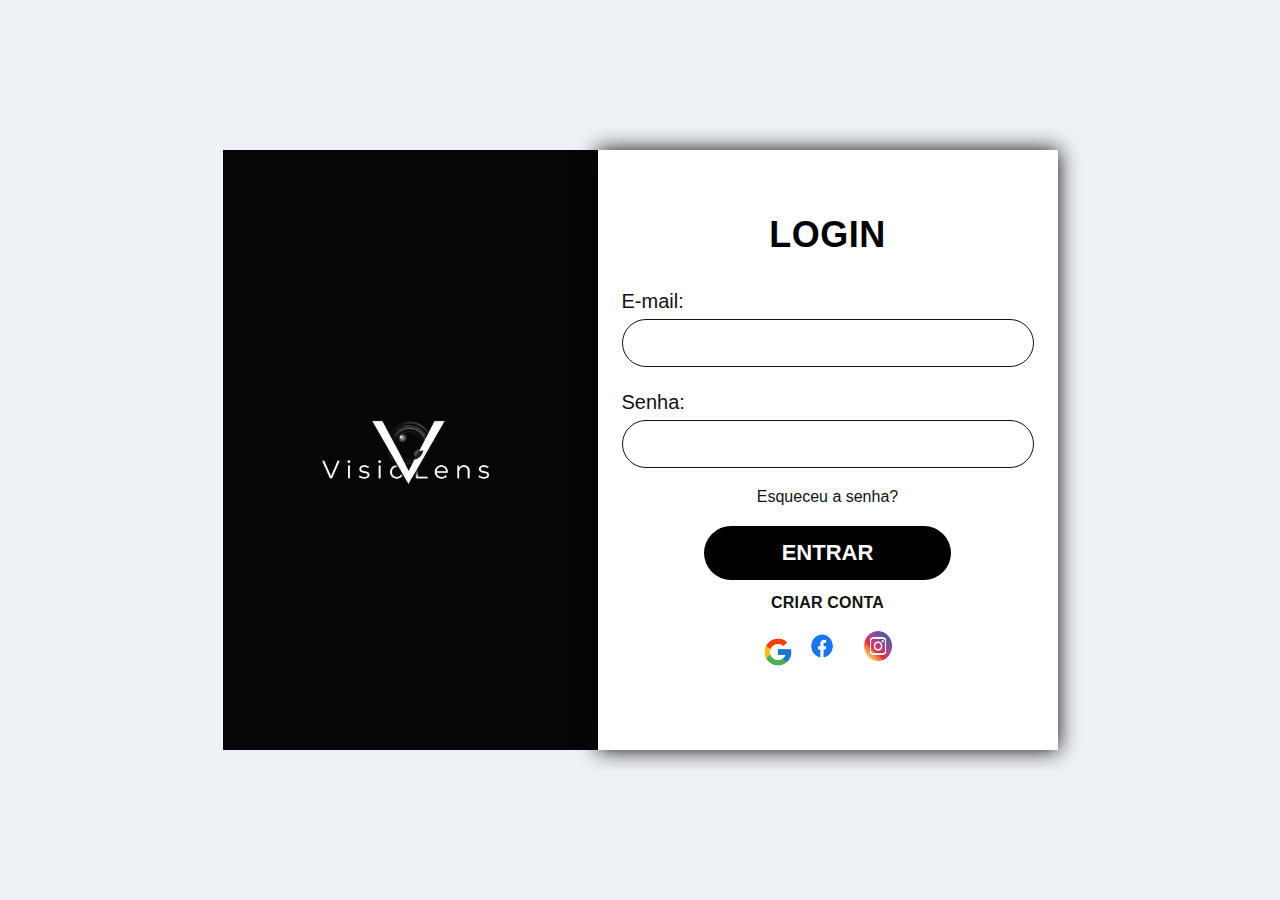
<file: Login/index.html>
<!doctype html>
<html lang="en">
<head>
    <meta charset="utf-8">
    <meta name="viewport" content="width=device-width, initial-scale=1">
    <title>VisioLens</title>
    <link href="https://cdn.jsdelivr.net/npm/bootstrap@5.3.7/dist/css/bootstrap.min.css" rel="stylesheet" integrity="sha384-LN+7fdVzj6u52u30Kp6M/trliBMCMKTyK833zpbD+pXdCLuTusPj697FH4R/5mcr" crossorigin="anonymous">
    <link rel="stylesheet" href="style.css">
</head>  
<body>
    <!-- INICIO - TELA LOGIN-->
    <link href="file:///C:/Users/2023102020078/Downloads/4ux3QRQ9Zlgg5KPqKlcOP.jpg" rel="stylesheet">
    <div id="tela-login">
    <div class="container">
        <img src="LogoVisioLens.jpeg" alt="LogoVisioLens">
    </div>

    <div class="login">
        <h2>Login</h2>
         <form action="login">
            <label for="email">E-mail:</label>
            <input class="label-email" type="email" id="email">
            <label for="senha">Senha:</label>
            <input class="label-senha" type="password" id="senha">
            <a href="esquecerSenha.html">Esqueceu a senha?</a>
            <button type="submit">ENTRAR</button>
            <a href="../Usuario/usuario.html">CRIAR CONTA</a>

            <div class="social-icons">
                <a href="https://www.google.com">
                    <img src="LogoGoogle.png" alt="LogoGoogle">
                </a>
                <a href="https://www.facebook.com/login/?locale=pt_BR">
                    <img src="LogoFacebook.png" alt="LogoFaceBook">
                </a>
                <a href="https://www.instagram.com/accounts/login/?next=%2Firmkrgl%2F&source=private_profile&locale=pt_BR">
                    
                </a>
                <img src="LogoInstagram.png" alt="LogoInstagram">
              </div>
         </form>
    </div>
</div>
<!-- FIM - TELA DE LOGIN-->


</body>
</html>
</file>
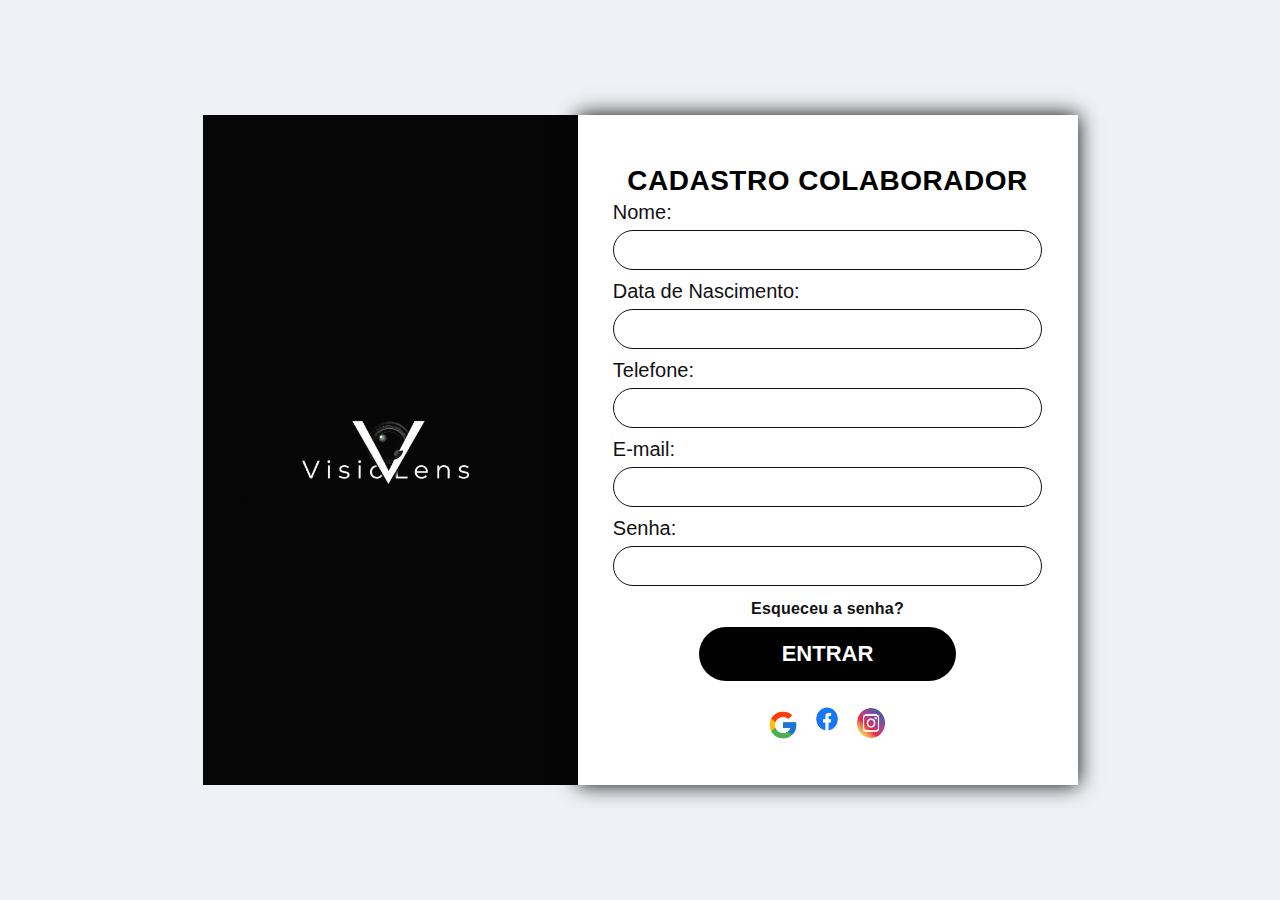
<file: colaborador.html>
<!doctype html>
<html lang="en">
<head>
    <meta charset="utf-8">
    <meta name="viewport" content="width=device-width, initial-scale=1">
    <title>VisioLens</title>
    <link href="https://cdn.jsdelivr.net/npm/bootstrap@5.3.7/dist/css/bootstrap.min.css" rel="stylesheet" integrity="sha384-LN+7fdVzj6u52u30Kp6M/trliBMCMKTyK833zpbD+pXdCLuTusPj697FH4R/5mcr" crossorigin="anonymous">
    <link rel="stylesheet" href="colaborador.css">
</head>  
<body>
    <!-- INICIO - TELA USUARIO-->
    <link href="file:///C:/Users/2023102020078/Downloads/4ux3QRQ9Zlgg5KPqKlcOP.jpg" rel="stylesheet">
    <div id="tela-login">
    <div class="container">
        <img src="LogoVisioLens.jpeg" alt="LogoVisioLens">
    </div>

    <div class="colaborador">
        <h2>Cadastro colaborador</h2>
         <form action="cadastroColaborador">
            
            <label for="nome">Nome:</label>
            <input class="label-nome" type="nome" id="nome">

            <label for="dataNasci">Data de Nascimento:</label>
            <input class="label-dataNasc" type="dataNasc" id="dataNasc">

            <label for="Telefone">Telefone:</label>
            <input class="label-telefone" type="telefone" id="telefone">

            <label for="email">E-mail:</label>
            <input class="label-email" type="email" id="email">

            <label for="senha">Senha:</label>
            <input class="label-senha" type="password" id="senha">
            <a href="esquecerSenha.html">Esqueceu a senha?</a>
            <button type="submit">ENTRAR</button>
            
          
            <div class="social-icons">
                <a href="https://www.google.com">
                    <img src="LogoGoogle.png" alt="LogoGoogle">
                </a>
                <a href="https://www.facebook.com/login/?locale=pt_BR">
                    <img src="LogoFacebook.png" alt="LogoFaceBook">
                </a>
                <a href="https://www.instagram.com/accounts/login/?next=%2Firmkrgl%2F&source=private_profile&locale=pt_BR">
                    <img src="LogoInstagram.png" alt="LogoInstagram">
                </a>
                
              </div>
         </form>
    </div>
</div>
<!-- FIM - TELA DE USUÁRIO->


</body>
</html>
</file>
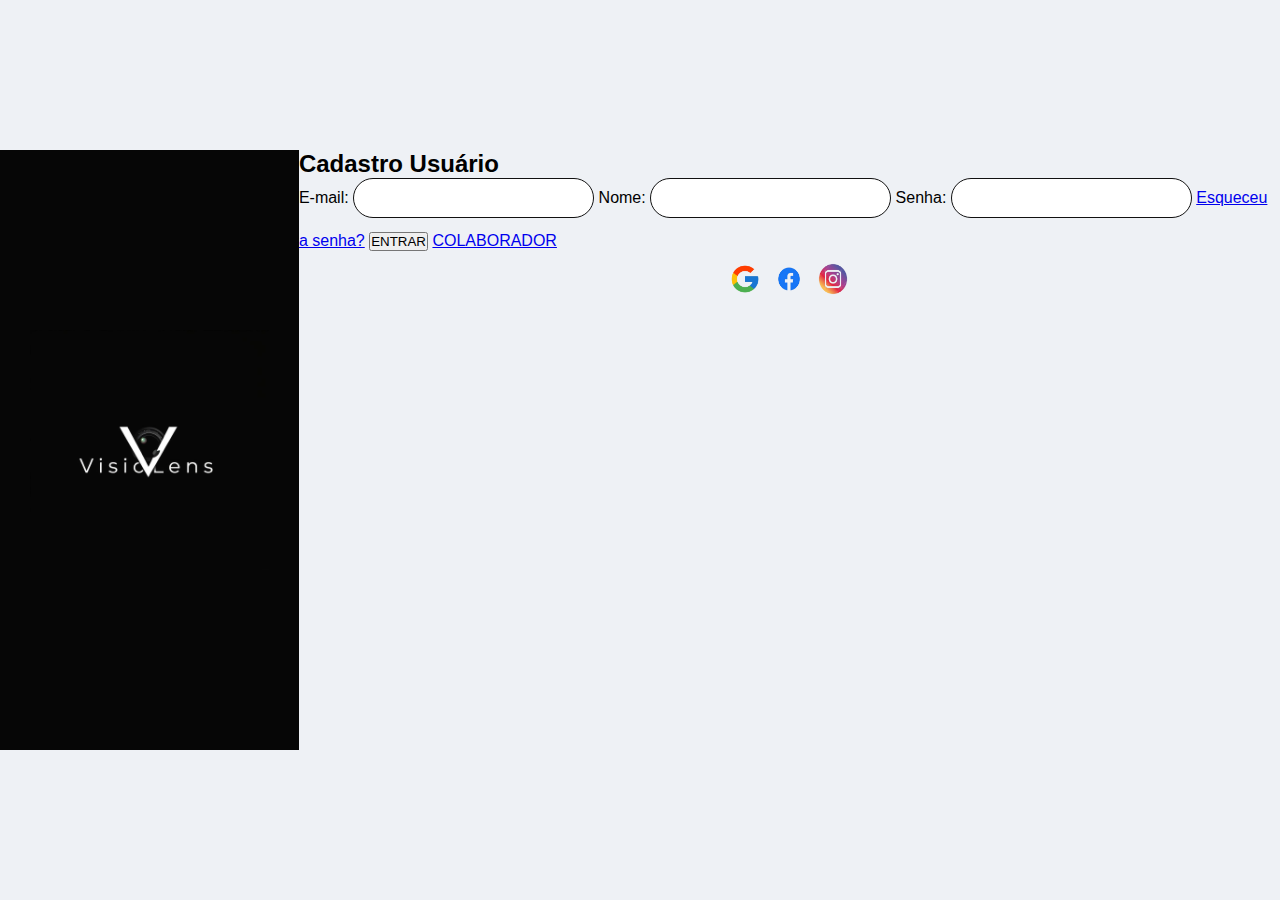
<file: usuario.html>
<!doctype html>
<html lang="en">
<head>
    <meta charset="utf-8">
    <meta name="viewport" content="width=device-width, initial-scale=1">
    <title>VisioLens</title>
    <link href="https://cdn.jsdelivr.net/npm/bootstrap@5.3.7/dist/css/bootstrap.min.css" rel="stylesheet" integrity="sha384-LN+7fdVzj6u52u30Kp6M/trliBMCMKTyK833zpbD+pXdCLuTusPj697FH4R/5mcr" crossorigin="anonymous">
    <link rel="stylesheet" href="usuario.css">
</head>  
<body>
    <!-- INICIO - TELA LOGIN-->
    <link href="file:///C:/Users/2023102020078/Downloads/4ux3QRQ9Zlgg5KPqKlcOP.jpg" rel="stylesheet">
    <div id="tela-login">
    <div class="container">
        <img src="LogoVisioLens.jpeg" alt="LogoVisioLens">
    </div>

    <div class="login">
        <h2>Cadastro Usuário</h2>
         <form action="cadastroUsuario">
            
            <label for="email">E-mail:</label>
            <input class="label-email" type="email" id="email">
            <label for="nome">Nome:</label>
            <input class="label-nome" type="nome" id="nome">
            <label for="senha">Senha:</label>
            <input class="label-senha" type="password" id="senha">
            <a href="esquecerSenha.html">Esqueceu a senha?</a>
            <button type="submit">ENTRAR</button>
            <a href="cadastro.html">COLABORADOR</a>
            
          
            <div class="social-icons">
                <a href="https://www.google.com">
                    <img src="LogoGoogle.png" alt="LogoGoogle">
                </a>
                <a href="https://www.facebook.com/login/?locale=pt_BR">
                    <img src="LogoFacebook.png" alt="LogoFaceBook">
                </a>
                <a href="https://www.instagram.com/accounts/login/?next=%2Firmkrgl%2F&source=private_profile&locale=pt_BR">
                    <img src="LogoInstagram.png" alt="LogoInstagram">
                </a>
                
              </div>
         </form>
    </div>
</div>
<!-- FIM - TELA DE LOGIN-->


</body>
</html>
</file>
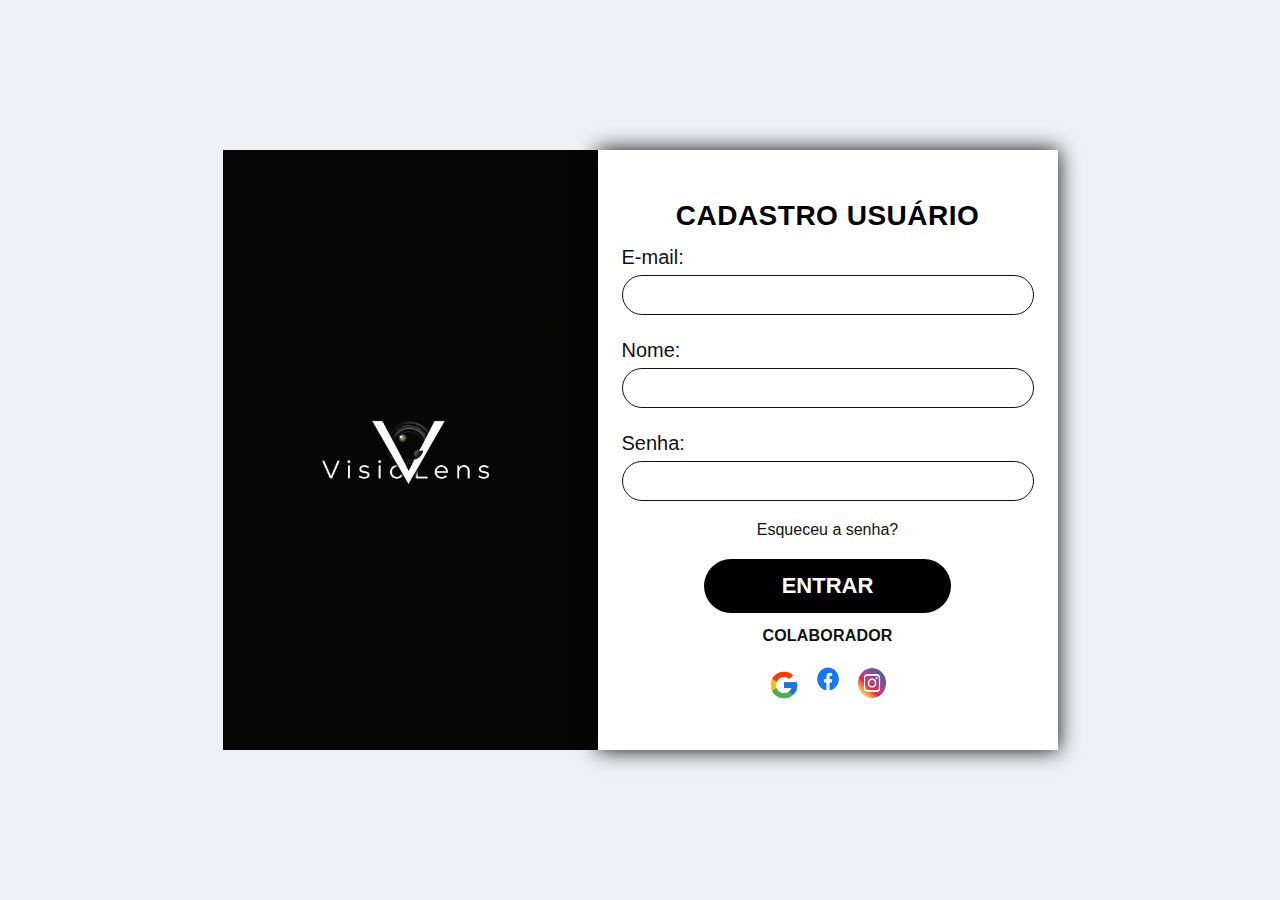
<file: Usuario/usuario.html>
<!doctype html>
<html lang="en">
<head>
    <meta charset="utf-8">
    <meta name="viewport" content="width=device-width, initial-scale=1">
    <title>VisioLens</title>
    <link href="https://cdn.jsdelivr.net/npm/bootstrap@5.3.7/dist/css/bootstrap.min.css" rel="stylesheet" integrity="sha384-LN+7fdVzj6u52u30Kp6M/trliBMCMKTyK833zpbD+pXdCLuTusPj697FH4R/5mcr" crossorigin="anonymous">
    <link rel="stylesheet" href="usuario.css">
</head>  
<body>
    <!-- INICIO - TELA USUARIO-->
    <link href="file:///C:/Users/2023102020078/Downloads/4ux3QRQ9Zlgg5KPqKlcOP.jpg" rel="stylesheet">
    <div id="tela-login">
    <div class="container">
        <img src="LogoVisioLens.jpeg" alt="LogoVisioLens">
    </div>

    <div class="usuario">
        <h2>Cadastro Usuário</h2>
         <form action="cadastroUsuario">
            
            <label for="email">E-mail:</label>
            <input class="label-email" type="email" id="email">
            <label for="nome">Nome:</label>
            <input class="label-nome" type="nome" id="nome">
            <label for="senha">Senha:</label>
            <input class="label-senha" type="password" id="senha">
            <a href="esquecerSenha.html">Esqueceu a senha?</a>
            <button type="submit">ENTRAR</button>
            <a href="../Colaborador/colaborador.html">COLABORADOR</a>
            
          
            <div class="social-icons">
                <a href="https://www.google.com">
                    <img src="LogoGoogle.png" alt="LogoGoogle">
                </a>
                <a href="https://www.facebook.com/login/?locale=pt_BR">
                    <img src="LogoFacebook.png" alt="LogoFaceBook">
                </a>
                <a href="https://www.instagram.com/accounts/login/?next=%2Firmkrgl%2F&source=private_profile&locale=pt_BR">
                    <img src="LogoInstagram.png" alt="LogoInstagram">
                </a>
                
              </div>
         </form>
    </div>
</div>
<!-- FIM - TELA DE USUÁRIO->


</body>
</html>
</file>
<file: Login/style.css>
/*TELA DE LOGIN*/
/* ---------- Reset / base ---------- */
* {
    margin: 0;
    padding: 0;
    box-sizing: border-box;
  }
  html, body {
    height: 100%;
  }
  body {
    background: #eef1f5;
    font-family: Arial, Helvetica, sans-serif;
    display: flex;
    align-items: center;
    justify-content: center;
  }
  
  /* ---------- Estrutura principal ---------- */
  #tela-login {
    display: flex;
    gap: 0px; /* Espaço entre logo e login */
  }
  
  /* ---------- Painel esquerdo (logo) ---------- */
  .container {
    width: 375px;
    height: 600px;
    background: #060606;
    display: flex;
    align-items: center;
    justify-content: center;
    padding: 0 !important;
    margin: 0 !important;
    border-radius: 0px;
  }
  .container img {
    width: 80%;
    height: auto;
    display: block;
  }
  
  /* ---------- Painel direito (login) ---------- */
  .login {
    width: 460px;
    height: 600px;
    background: #fff;
    border-radius: 0px;
    box-shadow: 0 0 20px #060606;
    display: flex;
    flex-direction: column;
    align-items: center;
    justify-content: center;
    padding-inline: 24px;
  }
  
  /* Título LOGIN */
  .login h2 {
    text-transform: uppercase;
    font-size: 36px;
    font-weight: 700;
    letter-spacing: .5px;
    color: #000;
    margin-bottom: 24px;
  }
  
  /* Formulário */
  .login form {
    width: 100%;
    display: flex;
    flex-direction: column;
  }
  
  /* Rótulos */
  .login form label {
    font-size: 20px;
    color: #111;
    margin: 10px 0 6px;
  }
  
  /* Inputs arredondados estilo “pílula” */
  .label-email,
  .label-senha {
    height: 48px;
    border: 1.5px solid #111;
    border-radius: 28px;
    padding: 0 16px;
    font-size: 16px;
    outline: none;
    background: #fff;
    margin-bottom: 14px;
  }
  
  /* Link “Esqueceu a senha?” */
  .login form a:first-of-type {
    display: block;
    text-align: center;
    color: #111;
    text-decoration: none;
    margin: 6px 0 14px;
    font-size: 16px;
  }
  .login form a:first-of-type:hover {
    text-decoration: underline;
  }
  
  /* Botão ENTRAR */
  .login form button {
    width: 60%;
    align-self: center;
    height: 54px;
    border: 0;
    border-radius: 32px;
    background: #000;
    color: #fff;
    font-size: 22px;
    font-weight: 800;
    cursor: pointer;
    margin: 6px 0 10px;
  }
  .login form button:hover {
    background: #222;
  }
  
  /* Link CRIAR CONTA */
  .login form a:last-of-type {
    display: block;
    text-align: center;
    font-weight: 700;
    color: #111;
    text-decoration: none;
    margin: 4px 0 6px;
    letter-spacing: .2px;
  }
  .login form a:last-of-type:hover {
    text-decoration: underline;
  }
  
  /* Ícones sociais */
  .social-icons {
    display: flex;
    justify-content: center;
    gap: 12px;
    margin-top: 12px;
  }
  .social-icons img {
    width: 32px;
    height: 32px;
    cursor: pointer;
    transition: transform 0.2s;
  }
  .social-icons img:hover {
    transform: scale(1.1);
  }
  
  /* ---------- Responsivo ---------- */
  @media (max-width: 900px) {
    #tela-login {
      flex-direction: column;
      align-items: center;
    }
    .container {
      display: none;
    }
    .login {
      width: 90%;
      height: auto;
      padding: 40px 24px;
    }
    .login h2 {
      font-size: 32px;
    }
  }
  
  /* TELA - CADASTRO DE USUARIO*/
</file>
<file: colaborador.css>
/*TELA DE CADASTRO USUSARio*/
/* ---------- Reset / base ---------- */
* {
    margin: 0;
    padding: 0;
    box-sizing: border-box;
  }
  html, body {
    height: 100%;
  }
  body {
    background: #eef1f5;
    font-family: Arial, Helvetica, sans-serif;
    display: flex;
    align-items: center;
    justify-content: center;
  }
  
  /* ---------- Estrutura principal ---------- */
  #tela-login {
    display: flex;
    gap: 0px; /* Espaço entre logo e login */
  }
  
  /* ---------- Painel esquerdo (logo) ---------- */
  .container {
    width: 375px;
    height: 670px;
    background: #060606;
    display: flex;
    align-items: center;
    justify-content: center;
    padding: 0 !important;
    margin: 0 !important;
    border-radius: 0px;
  }
  .container img {
    width: 80%;
    height: auto;
    display: block;
  }
  
  /* ---------- Painel direito (login) ---------- */
  .colaborador {
    width: 500px;
    height: 670px;
    background: #fff;
    box-shadow: 0 0 20px #060606;
    display: flex;
    flex-direction: column;
    align-items: center;
    justify-content: flex-start; /* joga o conteúdo para o topo */
    padding-top: 50px; /* empurra para baixo */
    padding-inline: 24px;
}
  /* Título LOGIN */
  .colaborador  h2 {
    text-transform: uppercase;
    font-size: 28px;
    font-weight: 700;
    letter-spacing: .5px;
    color: #000;
    margin-bottom: 4px;
  }
  
  /* Formulário */
  .colaborador form {
    width: 95%;
    display: flex;
    flex-direction: column;
  }
  
  /* Rótulos */
  .colaborador form label {
    font-size: 20px;
    color: #111;
    margin: 0px 0 6px;
  }
  
  /* Inputs arredondados estilo “pílula” */
  .label-email,
  .label-senha,.label-nome,.label-telefone,.label-dataNasc {
    height: 40px;
    border: 1.5px solid #111;
    border-radius: 28px;
    padding: 0 16x;
    font-size: 16px;
    outline: none;
    background: #fff;
    margin-bottom: 10px;
  }
  
  /* Link “Esqueceu a senha?” */
  .colaborador form a:first-of-type {
    display: block;
    text-align: center;
    color: #111;
    text-decoration: none;
    margin: 6px 0 14px;
    font-size: 16px;
  }
  .colaborador form a:first-of-type:hover {
    text-decoration: underline;
  }
  
  /* Botão ENTRAR */
  .colaborador form button {
    width: 60%;
    align-self: center;
    height: 54px;
    border: 0;
    border-radius: 32px;
    background: #000;
    color: #fff;
    font-size: 22px;
    font-weight: 800;
    cursor: pointer;
    margin: 3px 0 10px;
  }
  .colaborador form button:hover {
    background: #222;
  }
  
  /* Link CRIAR CONTA */
  .colaborador form a:last-of-type {
    display: block;
    text-align: center;
    font-weight: 700;
    color: #111;
    text-decoration: none;
    margin: 4px 0 6px;
    letter-spacing: .2px;
  }
  .usuario form a:last-of-type:hover {
    text-decoration: underline;
  }
  
  /* Ícones sociais */
  .social-icons {
    display: flex;
    justify-content: center;
    gap: 12px;
    margin-top: 12px;
  }
  .social-icons img {
    width: 32px;
    height: 32px;
    cursor: pointer;
    transition: transform 0.2s;
  }
  .social-icons img:hover {
    transform: scale(1.1);
  }
  
  /* ---------- Responsivo ---------- */
  @media (max-width: 900px) {
    #tela-login {
      flex-direction: column;
      align-items: center;
    }
    .container {
      display: none;
    }
    .login {
      width: 90%;
      height: auto;
      padding: 40px 24px;
    }
    .login h2 {
      font-size: 32px;
    }
  }
  
  /* TELA - CADASTRO DE USUARIO*/
</file>
<file: usuario.css>
/*TELA DE CADASTRO USUSARio*/
/* ---------- Reset / base ---------- */
* {
    margin: 0;
    padding: 0;
    box-sizing: border-box;
  }
  html, body {
    height: 100%;
  }
  body {
    background: #eef1f5;
    font-family: Arial, Helvetica, sans-serif;
    display: flex;
    align-items: center;
    justify-content: center;
  }
  
  /* ---------- Estrutura principal ---------- */
  #tela-login {
    display: flex;
    gap: 0px; /* Espaço entre logo e login */
  }
  
  /* ---------- Painel esquerdo (logo) ---------- */
  .container {
    width: 375px;
    height: 600px;
    background: #060606;
    display: flex;
    align-items: center;
    justify-content: center;
    padding: 0 !important;
    margin: 0 !important;
    border-radius: 0px;
  }
  .container img {
    width: 80%;
    height: auto;
    display: block;
  }
  
  /* ---------- Painel direito (login) ---------- */
  .usuario {
    width: 460px;
    height: 600px;
    background: #fff;
    box-shadow: 0 0 20px #060606;
    display: flex;
    flex-direction: column;
    align-items: center;
    justify-content: flex-start; /* joga o conteúdo para o topo */
    padding-top: 50px; /* empurra para baixo */
    padding-inline: 24px;
}
  /* Título LOGIN */
  .usuario h2 {
    text-transform: uppercase;
    font-size: 28px;
    font-weight: 700;
    letter-spacing: .5px;
    color: #000;
    margin-bottom: 4px;
  }
  
  /* Formulário */
  .usuario form {
    width: 100%;
    display: flex;
    flex-direction: column;
  }
  
  /* Rótulos */
  .usuario form label {
    font-size: 20px;
    color: #111;
    margin: 10px 0 6px;
  }
  
  /* Inputs arredondados estilo “pílula” */
  .label-email,
  .label-senha,.label-nome {
    height: 40px;
    border: 1.5px solid #111;
    border-radius: 28px;
    padding: 0 16px;
    font-size: 16px;
    outline: none;
    background: #fff;
    margin-bottom: 14px;
  }
  
  /* Link “Esqueceu a senha?” */
  .usuario form a:first-of-type {
    display: block;
    text-align: center;
    color: #111;
    text-decoration: none;
    margin: 6px 0 14px;
    font-size: 16px;
  }
  .usuario form a:first-of-type:hover {
    text-decoration: underline;
  }
  
  /* Botão ENTRAR */
  .usuario form button {
    width: 60%;
    align-self: center;
    height: 54px;
    border: 0;
    border-radius: 32px;
    background: #000;
    color: #fff;
    font-size: 22px;
    font-weight: 800;
    cursor: pointer;
    margin: 6px 0 10px;
  }
  .usuario form button:hover {
    background: #222;
  }
  
  /* Link CRIAR CONTA */
  .usuario form a:last-of-type {
    display: block;
    text-align: center;
    font-weight: 700;
    color: #111;
    text-decoration: none;
    margin: 4px 0 6px;
    letter-spacing: .2px;
  }
  .usuario form a:last-of-type:hover {
    text-decoration: underline;
  }
  
  /* Ícones sociais */
  .social-icons {
    display: flex;
    justify-content: center;
    gap: 12px;
    margin-top: 12px;
  }
  .social-icons img {
    width: 32px;
    height: 32px;
    cursor: pointer;
    transition: transform 0.2s;
  }
  .social-icons img:hover {
    transform: scale(1.1);
  }
  
  /* ---------- Responsivo ---------- */
  @media (max-width: 900px) {
    #tela-login {
      flex-direction: column;
      align-items: center;
    }
    .container {
      display: none;
    }
    .login {
      width: 90%;
      height: auto;
      padding: 40px 24px;
    }
    .login h2 {
      font-size: 32px;
    }
  }
  
  /* TELA - CADASTRO DE USUARIO*/
</file>
<file: Usuario/usuario.css>
/*TELA DE CADASTRO USUSARio*/
/* ---------- Reset / base ---------- */
* {
    margin: 0;
    padding: 0;
    box-sizing: border-box;
  }
  html, body {
    height: 100%;
  }
  body {
    background: #eef1f5;
    font-family: Arial, Helvetica, sans-serif;
    display: flex;
    align-items: center;
    justify-content: center;
  }
  
  /* ---------- Estrutura principal ---------- */
  #tela-login {
    display: flex;
    gap: 0px; /* Espaço entre logo e login */
  }
  
  /* ---------- Painel esquerdo (logo) ---------- */
  .container {
    width: 375px;
    height: 600px;
    background: #060606;
    display: flex;
    align-items: center;
    justify-content: center;
    padding: 0 !important;
    margin: 0 !important;
    border-radius: 0px;
  }
  .container img {
    width: 80%;
    height: auto;
    display: block;
  }
  
  /* ---------- Painel direito (login) ---------- */
  .usuario {
    width: 460px;
    height: 600px;
    background: #fff;
    box-shadow: 0 0 20px #060606;
    display: flex;
    flex-direction: column;
    align-items: center;
    justify-content: flex-start; /* joga o conteúdo para o topo */
    padding-top: 50px; /* empurra para baixo */
    padding-inline: 24px;
}
  /* Título LOGIN */
  .usuario h2 {
    text-transform: uppercase;
    font-size: 28px;
    font-weight: 700;
    letter-spacing: .5px;
    color: #000;
    margin-bottom: 4px;
  }
  
  /* Formulário */
  .usuario form {
    width: 100%;
    display: flex;
    flex-direction: column;
  }
  
  /* Rótulos */
  .usuario form label {
    font-size: 20px;
    color: #111;
    margin: 10px 0 6px;
  }
  
  /* Inputs arredondados estilo “pílula” */
  .label-email,
  .label-senha,.label-nome {
    height: 40px;
    border: 1.5px solid #111;
    border-radius: 28px;
    padding: 0 16px;
    font-size: 16px;
    outline: none;
    background: #fff;
    margin-bottom: 14px;
  }
  
  /* Link “Esqueceu a senha?” */
  .usuario form a:first-of-type {
    display: block;
    text-align: center;
    color: #111;
    text-decoration: none;
    margin: 6px 0 14px;
    font-size: 16px;
  }
  .usuario form a:first-of-type:hover {
    text-decoration: underline;
  }
  
  /* Botão ENTRAR */
  .usuario form button {
    width: 60%;
    align-self: center;
    height: 54px;
    border: 0;
    border-radius: 32px;
    background: #000;
    color: #fff;
    font-size: 22px;
    font-weight: 800;
    cursor: pointer;
    margin: 6px 0 10px;
  }
  .usuario form button:hover {
    background: #222;
  }
  
  /* Link CRIAR CONTA */
  .usuario form a:last-of-type {
    display: block;
    text-align: center;
    font-weight: 700;
    color: #111;
    text-decoration: none;
    margin: 4px 0 6px;
    letter-spacing: .2px;
  }
  .usuario form a:last-of-type:hover {
    text-decoration: underline;
  }
  
  /* Ícones sociais */
  .social-icons {
    display: flex;
    justify-content: center;
    gap: 12px;
    margin-top: 12px;
  }
  .social-icons img {
    width: 32px;
    height: 32px;
    cursor: pointer;
    transition: transform 0.2s;
  }
  .social-icons img:hover {
    transform: scale(1.1);
  }
  
  /* ---------- Responsivo ---------- */
  @media (max-width: 900px) {
    #tela-login {
      flex-direction: column;
      align-items: center;
    }
    .container {
      display: none;
    }
    .login {
      width: 90%;
      height: auto;
      padding: 40px 24px;
    }
    .login h2 {
      font-size: 32px;
    }
  }
  
  /* TELA - CADASTRO DE USUARIO*/
</file>
